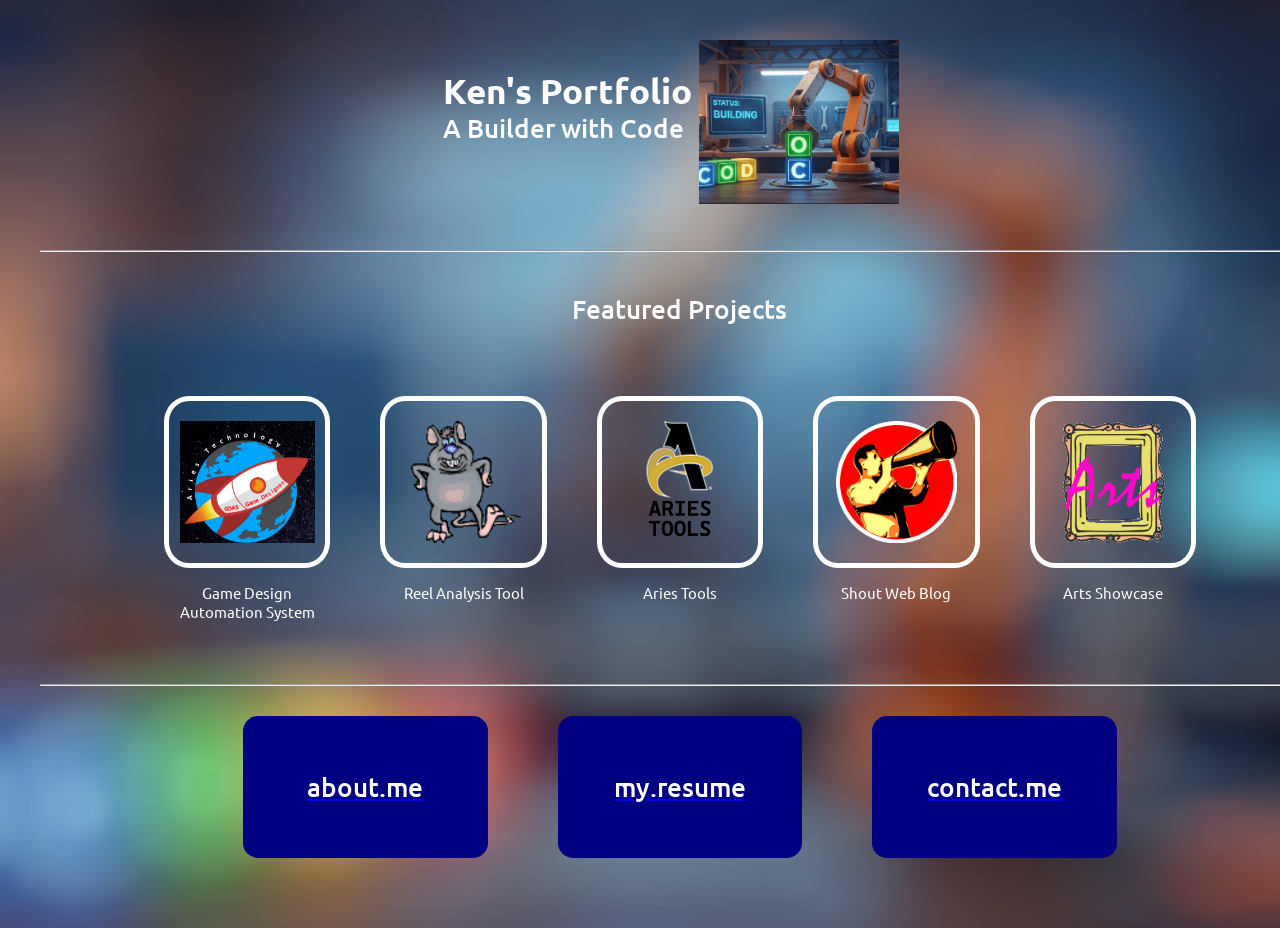
<file: index.html>
<!DOCTYPE html>
<html lang="en">
<head>
    <meta charset="UTF-8">
    <meta name="viewport" content="width=device-width, initial-scale=1.0">
    <title>Ken`s Portfol!o</title>
    <link rel="icon" href="./assets/images/KEN_icon.png">
    <link rel="preconnect" href="https://fonts.googleapis.com">
    <link rel="preconnect" href="https://fonts.gstatic.com" crossorigin>
    <link href="https://fonts.googleapis.com/css2?family=Ubuntu:ital,wght@0,300;0,400;0,500;0,700;1,300;1,400;1,500;1,700&display=swap" rel="stylesheet">
    <link rel="stylesheet" href="./css/style.css" />
    <link rel="stylesheet" href="./css/front-page.css" />
</head>
<body>
    <section id="front-page">
        <div>
            <div id="front-page-title">
                <h1>Ken's Portfolio</h1>
                <img src="./assets/images/build_code.gif" alt="building blocks of code"/>    
                <h2>A Builder with Code</h2>
            </div>
            <hr/>

            <div id="front-page-projects">
                <h2>Featured Projects</h2>
                <div id="projects">
                    <div class="project-block">
                        <a href="./public/project_gdas.html">
                            <div class="project-frame">
                                <img class="project-logo" src="./assets/images/gdas/SplashPicture.png" alt="game design automation system logo" />
                            </div>
                        </a>
                        <p>Game Design Automation System</p>
                    </div>
                    <div class="project-block">
                        <a href="./public/project_rat.html">
                            <div class="project-frame">
                                <img class="project-logo" src="./assets/images/rat/SMDB.gif" alt="reel analysis tool logo" />
                            </div>
                        </a>
                        <p>Reel Analysis Tool</p>
                    </div>
                    <div class="project-block">
                        <a href="./public/project_ariestool.html">
                            <div class="project-frame">
                                <img class="project-logo" src="./assets/images/ariestools/ariestools_logo.png" alt="aries tools logo" />
                            </div>
                        </a>
                        <p>Aries Tools</p>
                    </div>
                    <div class="project-block">
                        <a href="./public/project_web_blog.html">
                            <div class="project-frame">
                                <img class="project-logo" src="./assets/images/web_dev_project/shout_logo.png"
                                    alt="shout web dev project logo" />
                            </div>
                        </a>
                        <p>Shout Web Blog</p>
                    </div>
                    <div class="project-block">
                        <a href="./public/project_arts_showcase.html">
                            <div class="project-frame">
                                <img class="project-logo" src="./assets/images/arts_api_project/arts_icon.png"
                                    alt="arts showcase project logo" />
                            </div>
                        </a>
                        <p>Arts Showcase</p>
                    </div>
                </div>
            </div>
            <hr/>
            <div id="info">
                <a href="./public/about.html">
                    <div class="box">
                        <h2>about.me</h2>
                    </div>
                </a>
                <a href="./public/resume.html">
                    <div class="box">
                        <h2>my.resume</h2>
                    </div>
                </a>
                <a href="./public/contact.html">
                    <div class="box">
                        <h2>contact.me</h2>
                    </div>
                </a>
            </div>
        </div>
    </section>
</body>
</html>
</file>
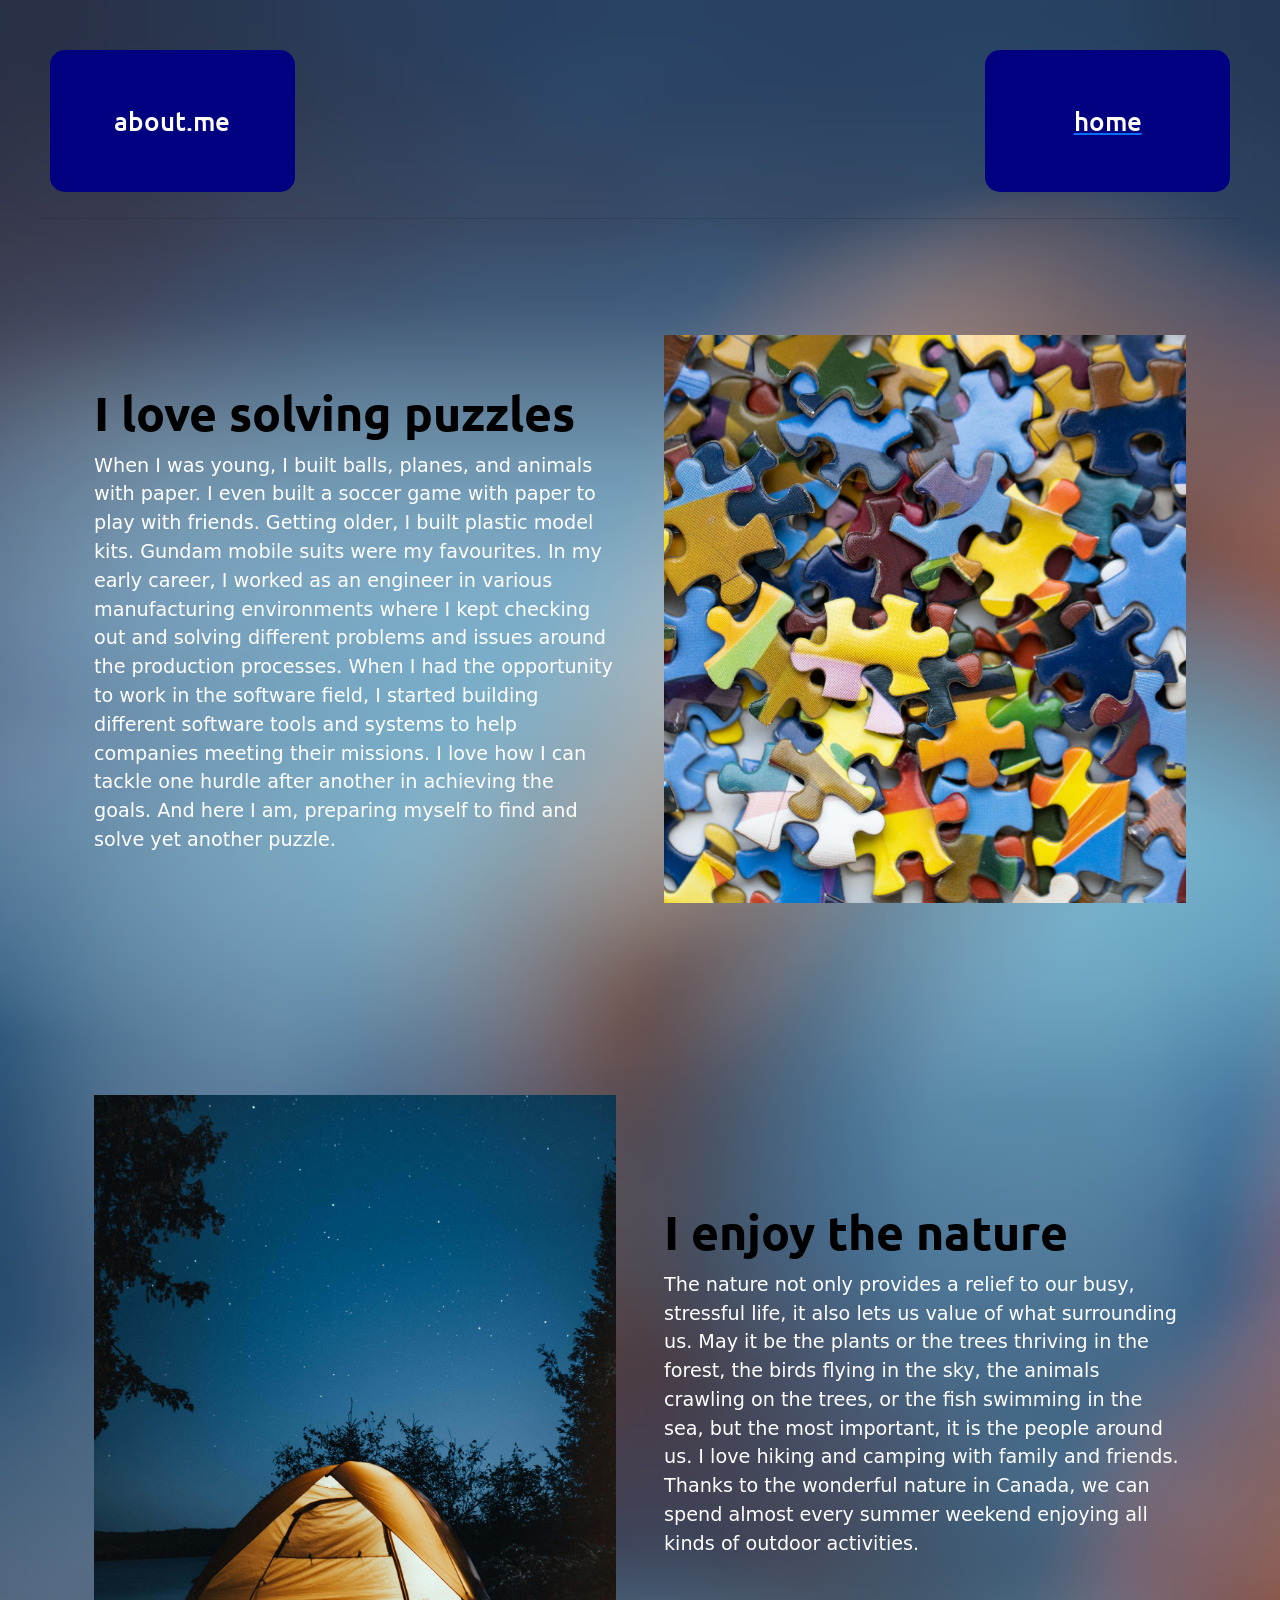
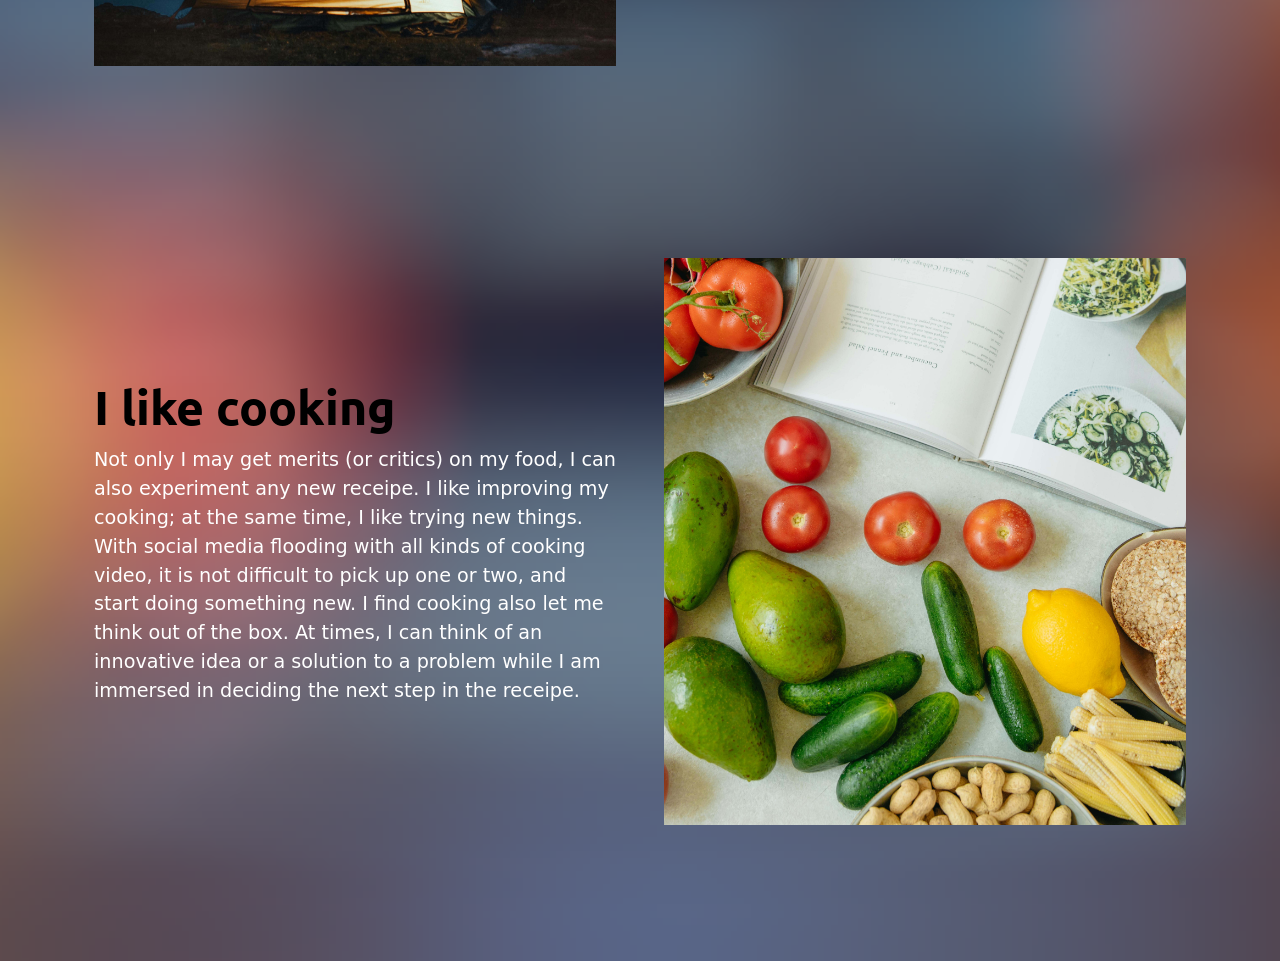
<file: public/about.html>
<!DOCTYPE html>
<html lang="en">
<head>
    <meta charset="UTF-8">
    <meta name="viewport" content="width=device-width, initial-scale=1.0">
    <title>about.me</title>
    <link rel="icon" href="../assets/images/KEN_icon.png">
    <link rel="preconnect" href="https://fonts.googleapis.com">
    <link rel="preconnect" href="https://fonts.gstatic.com" crossorigin>
    <link href="https://fonts.googleapis.com/css2?family=Ubuntu:ital,wght@0,300;0,400;0,500;0,700;1,300;1,400;1,500;1,700&display=swap" rel="stylesheet">
    <link href="https://cdn.jsdelivr.net/npm/bootstrap@5.3.8/dist/css/bootstrap.min.css" rel="stylesheet"
        integrity="sha384-sRIl4kxILFvY47J16cr9ZwB07vP4J8+LH7qKQnuqkuIAvNWLzeN8tE5YBujZqJLB" crossorigin="anonymous">
    <link rel="stylesheet" href="../css/style.css" />
</head>
<body>
    <div class="flex-box-two-ends">
        <div class="box">
            <h2>about.me</h2>
        </div>
        <a href="../index.html">
            <div class="box">
                <h2>home</h2>
            </div>
        </a>
    </div>
    <hr/>
    <!-- <div class="text-container"> -->
        <div class="container col-xxl-8 px-4 py-5">
            <div class="row flex-lg-row-reverse align-items-center g-5 py-5">
                <div class="col-10 col-sm-8 col-lg-6"> <img src="../assets/images/about.me/puzzle.jpg" class="d-block mx-lg-auto img-fluid"
                        alt="some puzzles" width="700" height="500" loading="lazy"> </div>
                <div class="col-lg-6">
                    <h2 class="display-5 fw-bold text-body-emphasis lh-1 mb-3">I love solving puzzles</h2>
                    <p>When I was young, I built balls, planes, and animals with paper.
                    I even built a soccer game with paper to play with friends. Getting older, I built plastic
                    model kits. Gundam mobile suits were my favourites. In my early career, I worked as an engineer
                    in various manufacturing environments where I kept checking out and solving different
                    problems and issues around the production processes. When I had the opportunity to work
                    in the software field, I started building different software tools and systems to help companies
                    meeting their missions. I love how I can tackle one hurdle after another in achieving the goals.
                    And here I am, preparing myself to find and solve yet another puzzle.</p>
                </div>
            </div>
        </div>

        <div class="container col-xxl-8 px-4 py-5">
            <div class="row flex-lg-row-reverse align-items-center g-5 py-5">
                <div class="col-lg-6">
                    <h2 class="display-5 fw-bold text-body-emphasis lh-1 mb-3">I enjoy the nature</h2>
                    <p>The nature not only provides a relief to our busy, stressful life, it also lets us
                    value of what surrounding us. May it be the plants or the trees thriving in the forest, the birds
                    flying in the sky, the animals crawling on the trees, or the fish swimming in the sea, but the most
                    important, it is the people around us. I love hiking and camping with family and friends. Thanks
                    to the wonderful nature in Canada, we can spend almost every summer weekend enjoying all kinds of
                    outdoor activities.</p>
                </div>
                <div class="col-10 col-sm-8 col-lg-6"> <img src="../assets/images/about.me/nature.jpg"
                        class="d-block mx-lg-auto img-fluid" alt="a tent under a starry sky" width="700" height="500" loading="lazy"> </div>
            </div>
        </div>

        <div class="container col-xxl-8 px-4 py-5">
            <div class="row flex-lg-row-reverse align-items-center g-5 py-5">
                <div class="col-10 col-sm-8 col-lg-6"> <img src="../assets/images/about.me/cooking.jpg"
                        class="d-block mx-lg-auto img-fluid" alt="ingredients next to a cooking book" width="700" height="500" loading="lazy"> </div>
                <div class="col-lg-6">
                    <h2 class="display-5 fw-bold text-body-emphasis lh-1 mb-3">I like cooking</h2>
                    <p>Not only I may get merits (or critics) on my food, I can also experiment any new
                    receipe. I like improving my cooking; at the same time, I like trying new things. With social
                    media flooding with all kinds of cooking video, it is not difficult to pick up one or two, and start
                    doing something new. I find cooking also let me think out of the box. At times, I can think of an
                    innovative idea or a solution to a problem while I am immersed in deciding the next step in the
                    receipe.</p>
                </div>
            </div>
        </div>
    <!-- </div> -->
    <script src="https://cdn.jsdelivr.net/npm/bootstrap@5.3.8/dist/js/bootstrap.bundle.min.js"
        integrity="sha384-FKyoEForCGlyvwx9Hj09JcYn3nv7wiPVlz7YYwJrWVcXK/BmnVDxM+D2scQbITxI"
        crossorigin="anonymous"></script>
</body>
</html>
</file>
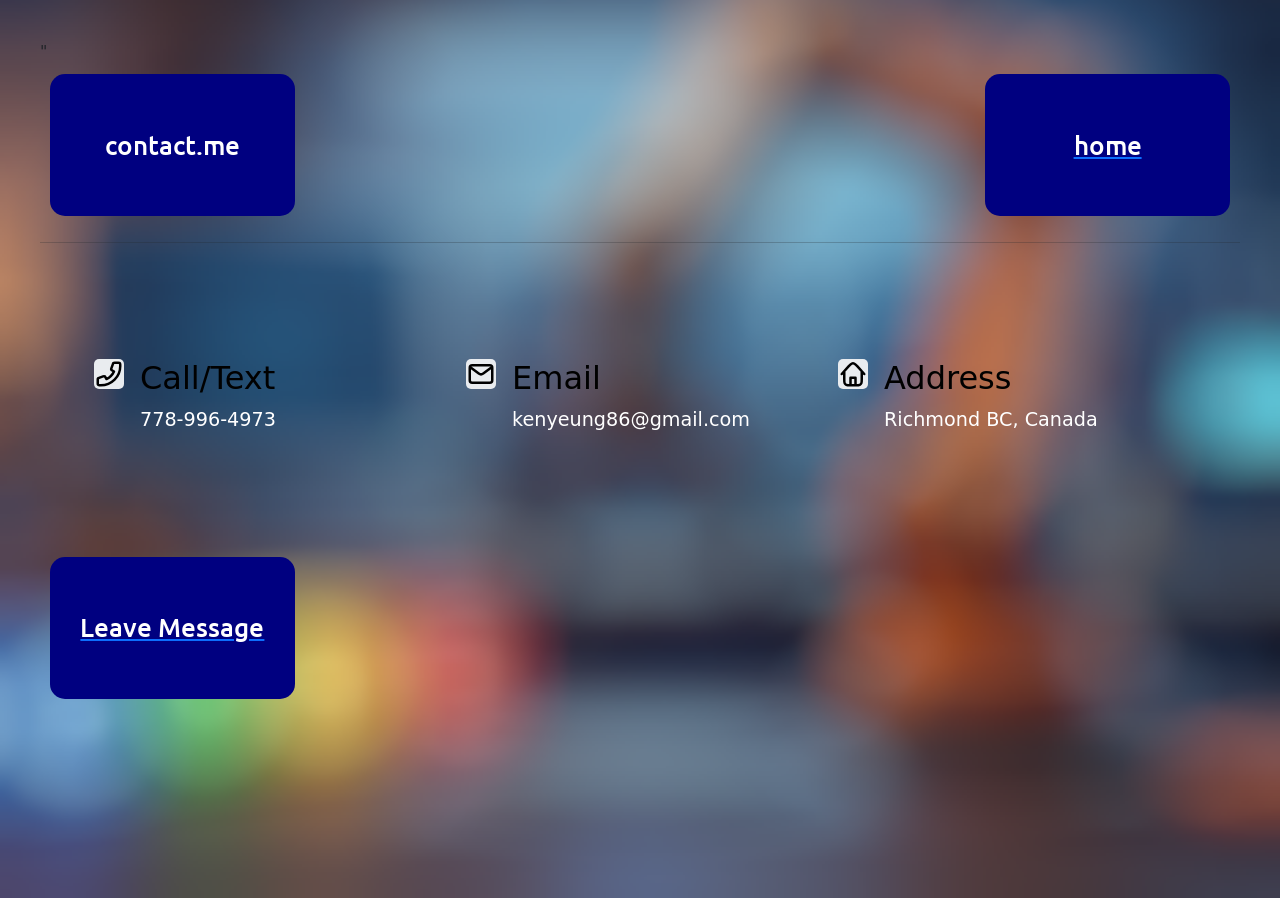
<file: public/contact.html>
<!DOCTYPE html>
<html lang="en">
<head>
    <meta charset="UTF-8">
    <meta name="viewport" content="width=device-width, initial-scale=1.0">
    <title>contact.me</title>
    <link rel="icon" href="../assets/images/KEN_icon.png">
    <link rel="preconnect" href="https://fonts.googleapis.com">
    <link rel="preconnect" href="https://fonts.gstatic.com" crossorigin>
    <link href="https://fonts.googleapis.com/css2?family=Ubuntu:ital,wght@0,300;0,400;0,500;0,700;1,300;1,400;1,500;1,700&display=swap" rel="stylesheet">
    <link href="https://cdn.jsdelivr.net/npm/bootstrap@5.3.8/dist/css/bootstrap.min.css" rel="stylesheet"
        integrity="sha384-sRIl4kxILFvY47J16cr9ZwB07vP4J8+LH7qKQnuqkuIAvNWLzeN8tE5YBujZqJLB" crossorigin="anonymous">
    <link rel="stylesheet" href="../css/style.css" />
    <link rel="stylesheet" href="../css/contact.css" />"
</head>
<body>
    <div class="flex-box-two-ends">
        <div class="box">
            <h2>contact.me</h2>
        </div>
        <a href="../index.html">
            <div class="box">
                <h2>home</h2>
            </div>
        </a>
    </div>
    <hr/>

    <section id="contact-info">
        <div class="container px-4 py-5" id="hanging-icons">
            <div class="row g-4 py-5 row-cols-1 row-cols-lg-3">
                <div class="col d-flex align-items-start">
                    <div
                        class="icon-square text-body-emphasis bg-body-secondary d-inline-flex align-items-center justify-content-center fs-4 flex-shrink-0 me-3">
                        <img src="../assets/images/contact.me/phone.svg" alt="phone icon" />
                    </div>
                    <div>
                        <h3 class="fs-2 text-body-emphasis">Call/Text</h3>
                        <p>778-996-4973</p>
                    </div>
                </div>
                <div class="col d-flex align-items-start">
                    <div
                        class="icon-square text-body-emphasis bg-body-secondary d-inline-flex align-items-center justify-content-center fs-4 flex-shrink-0 me-3">
                        <img src="../assets/images/contact.me/email.svg" alt="email icon" />
                    </div>
                    <div>
                        <h3 class="fs-2 text-body-emphasis">Email</h3>
                        <p>kenyeung86@gmail.com</p>
                    </div>
                </div>
                <div class="col d-flex align-items-start">
                    <div
                        class="icon-square text-body-emphasis bg-body-secondary d-inline-flex align-items-center justify-content-center fs-4 flex-shrink-0 me-3">
                        <img src="../assets/images/contact.me/house.svg" alt="house icon" />
                    </div>
                    <div>
                        <h3 class="fs-2 text-body-emphasis">Address</h3>
                        <p>Richmond BC, Canada</p>
                    </div>
                </div>
            </div>
        </div>
        <div>
            <a href="./leavemessage.html">
                <div class="box">
                    <h2>Leave Message</h2>
                </div>
            </a>
        </div>

    </section>
    <script src="https://cdn.jsdelivr.net/npm/bootstrap@5.3.8/dist/js/bootstrap.bundle.min.js"
        integrity="sha384-FKyoEForCGlyvwx9Hj09JcYn3nv7wiPVlz7YYwJrWVcXK/BmnVDxM+D2scQbITxI"
        crossorigin="anonymous"></script>
</body>
</html>
</file>
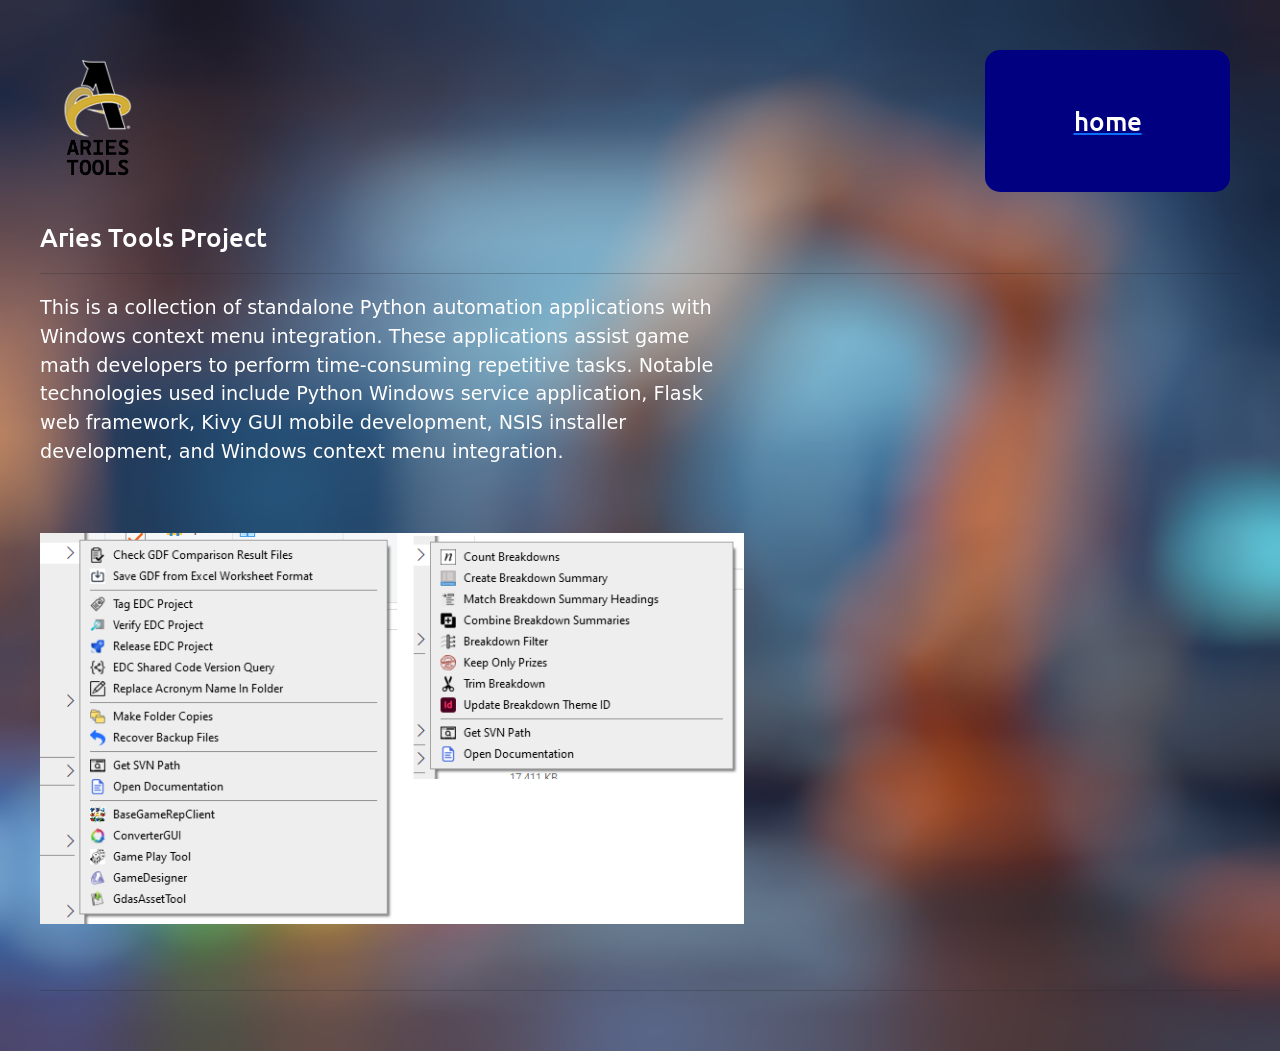
<file: public/project_ariestool.html>
<!DOCTYPE html>
<html lang="en">
<head>
    <meta charset="UTF-8">
    <meta name="viewport" content="width=device-width, initial-scale=1.0">
    <title>ariestools</title>
    <link rel="icon" href="../assets/images/KEN_icon.png">
    <link rel="preconnect" href="https://fonts.googleapis.com">
    <link rel="preconnect" href="https://fonts.gstatic.com" crossorigin>
    <link href="https://fonts.googleapis.com/css2?family=Ubuntu:ital,wght@0,300;0,400;0,500;0,700;1,300;1,400;1,500;1,700&display=swap" rel="stylesheet">
    <link href="https://cdn.jsdelivr.net/npm/bootstrap@5.3.8/dist/css/bootstrap.min.css" rel="stylesheet"
        integrity="sha384-sRIl4kxILFvY47J16cr9ZwB07vP4J8+LH7qKQnuqkuIAvNWLzeN8tE5YBujZqJLB" crossorigin="anonymous">
    <link rel="stylesheet" href="../css/style.css" />
</head>
<body>
    <div class="flex-box-two-ends">
        <img class="project-logo" src="../assets/images/ariestools/ariestools_logo.png" alt="game design automation system logo" />
        <a href="../index.html">
            <div class="box">
                <h2>home</h2>
            </div>
        </a>
    </div>
    
    <h2>Aries Tools Project</h2>
    <hr/>
    <div class="text-container">
        <p>This is a collection of standalone Python automation applications with Windows context menu 
            integration.  These applications assist game math developers to perform time-consuming 
            repetitive tasks.  Notable technologies used include Python Windows service application, 
            Flask web framework, Kivy GUI mobile development, NSIS installer development, and Windows 
            context menu integration.</p>
    </div>
    <img class="project-demo" src="../assets/images/ariestools/AriesTools.png" alt="aries tools image" />
    <hr/>
    <script src="https://cdn.jsdelivr.net/npm/bootstrap@5.3.8/dist/js/bootstrap.bundle.min.js"
        integrity="sha384-FKyoEForCGlyvwx9Hj09JcYn3nv7wiPVlz7YYwJrWVcXK/BmnVDxM+D2scQbITxI"
        crossorigin="anonymous"></script>
</body>
</html>
</file>
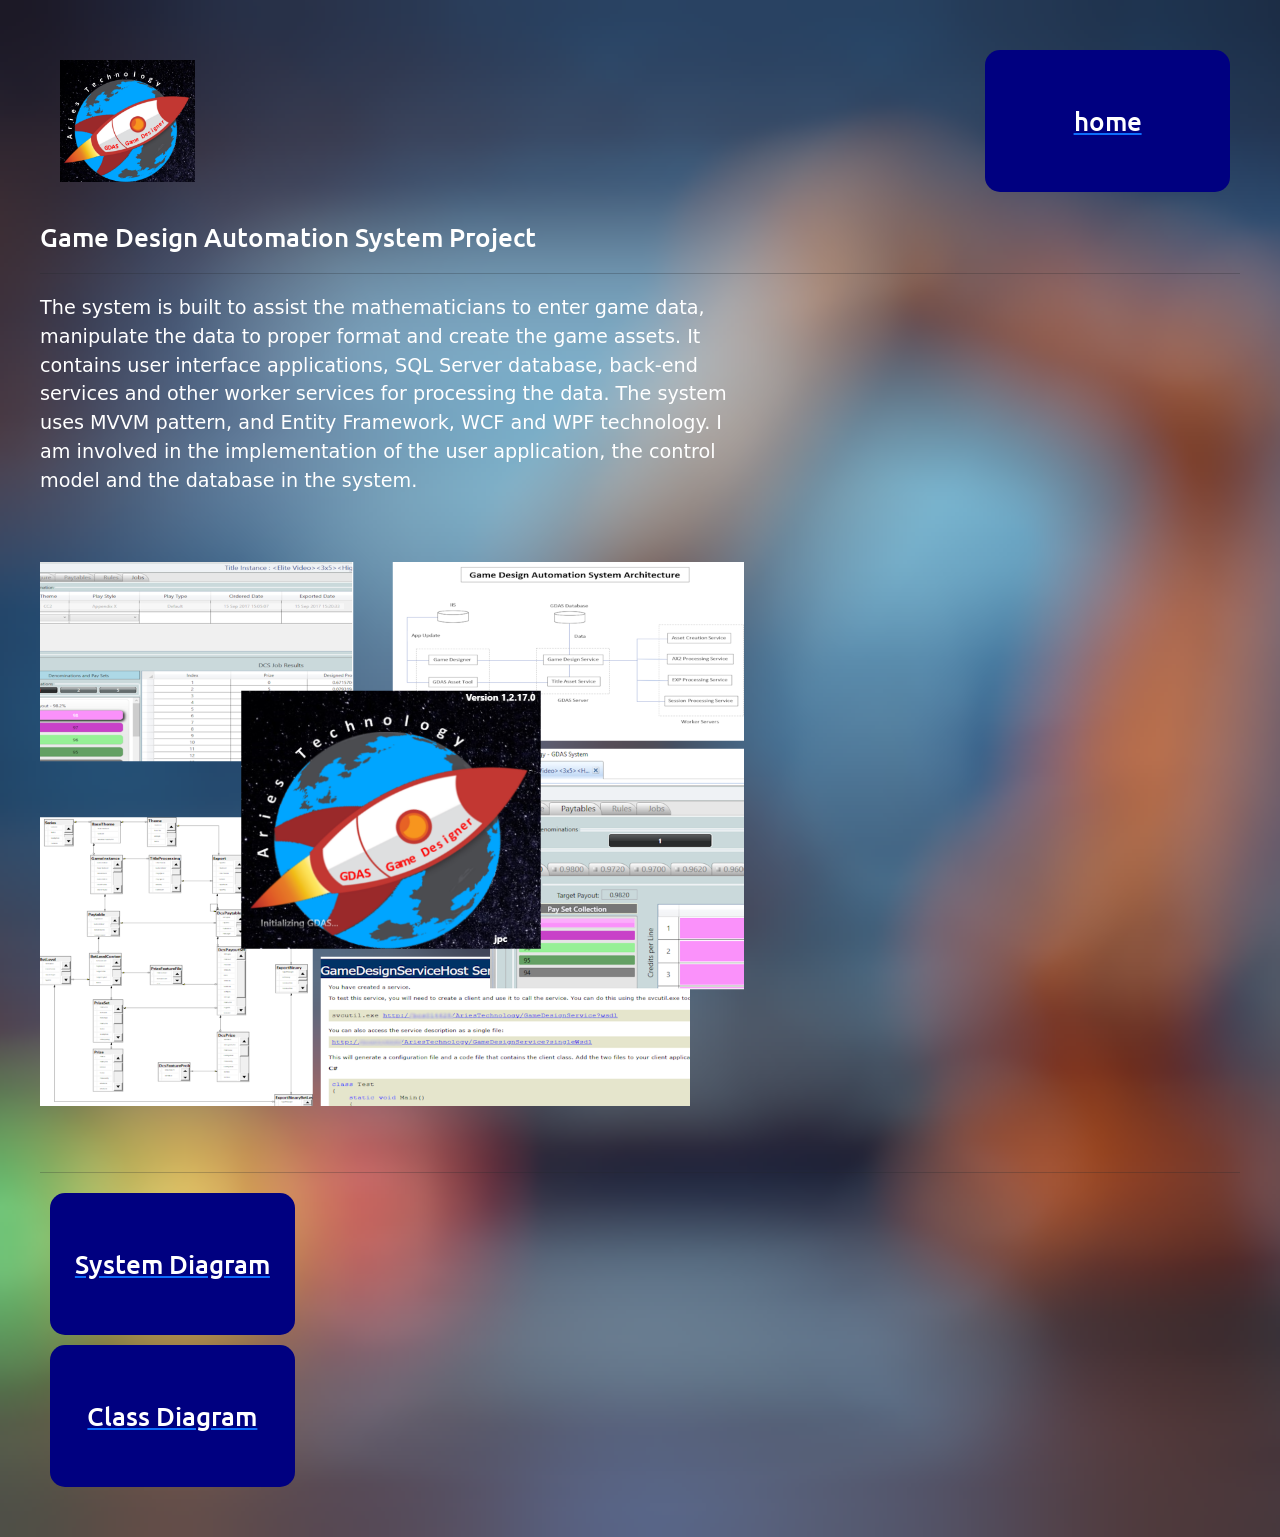
<file: public/project_gdas.html>
<!DOCTYPE html>
<html lang="en">
<head>
    <meta charset="UTF-8">
    <meta name="viewport" content="width=device-width, initial-scale=1.0">
    <title>gdas</title>
    <link rel="icon" href="../assets/images/KEN_icon.png">
    <link rel="preconnect" href="https://fonts.googleapis.com">
    <link rel="preconnect" href="https://fonts.gstatic.com" crossorigin>
    <link href="https://fonts.googleapis.com/css2?family=Ubuntu:ital,wght@0,300;0,400;0,500;0,700;1,300;1,400;1,500;1,700&display=swap" rel="stylesheet">
    <link href="https://cdn.jsdelivr.net/npm/bootstrap@5.3.8/dist/css/bootstrap.min.css" rel="stylesheet"
        integrity="sha384-sRIl4kxILFvY47J16cr9ZwB07vP4J8+LH7qKQnuqkuIAvNWLzeN8tE5YBujZqJLB" crossorigin="anonymous">
    <link rel="stylesheet" href="../css/style.css" />
</head>
<body>
    <div class="flex-box-two-ends">
        <img class="project-logo" src="../assets/images/gdas/SplashPicture.png" alt="game design automation system logo" />
        <a href="../index.html">
            <div class="box">
                <h2>home</h2>
            </div>
        </a>
    </div>
    
    <h2>Game Design Automation System Project</h2>
    <hr/>
    <div class="text-container">
        <p>The system is built to assist the mathematicians to enter game data, manipulate the 
            data to proper format and create the game assets.  It contains user interface applications, 
            SQL Server database, back-end services and other worker services for processing the data.  
            The system uses MVVM pattern, and Entity Framework, WCF and WPF technology.  I am involved 
            in the implementation of the user application, the control model and the database in the 
            system.</p>
    </div>
    <img class="project-demo" src="../assets/images/gdas/GDAS_canvas.png" alt="game design automation systgem image" />
    <hr/>
    <div>
        <div>
            <a href="./project_gdas_system.html">
                <div class="box">
                    <h2>System Diagram</h2>
                </div>
            </a>
            <a href="./project_gdas_classes.html">
                <div class="box">
                    <h2>Class Diagram</h2>
                </div>
            </a>
        </div>
    </div>
    <script src="https://cdn.jsdelivr.net/npm/bootstrap@5.3.8/dist/js/bootstrap.bundle.min.js"
        integrity="sha384-FKyoEForCGlyvwx9Hj09JcYn3nv7wiPVlz7YYwJrWVcXK/BmnVDxM+D2scQbITxI"
        crossorigin="anonymous"></script>
</body>
</html>
</file>
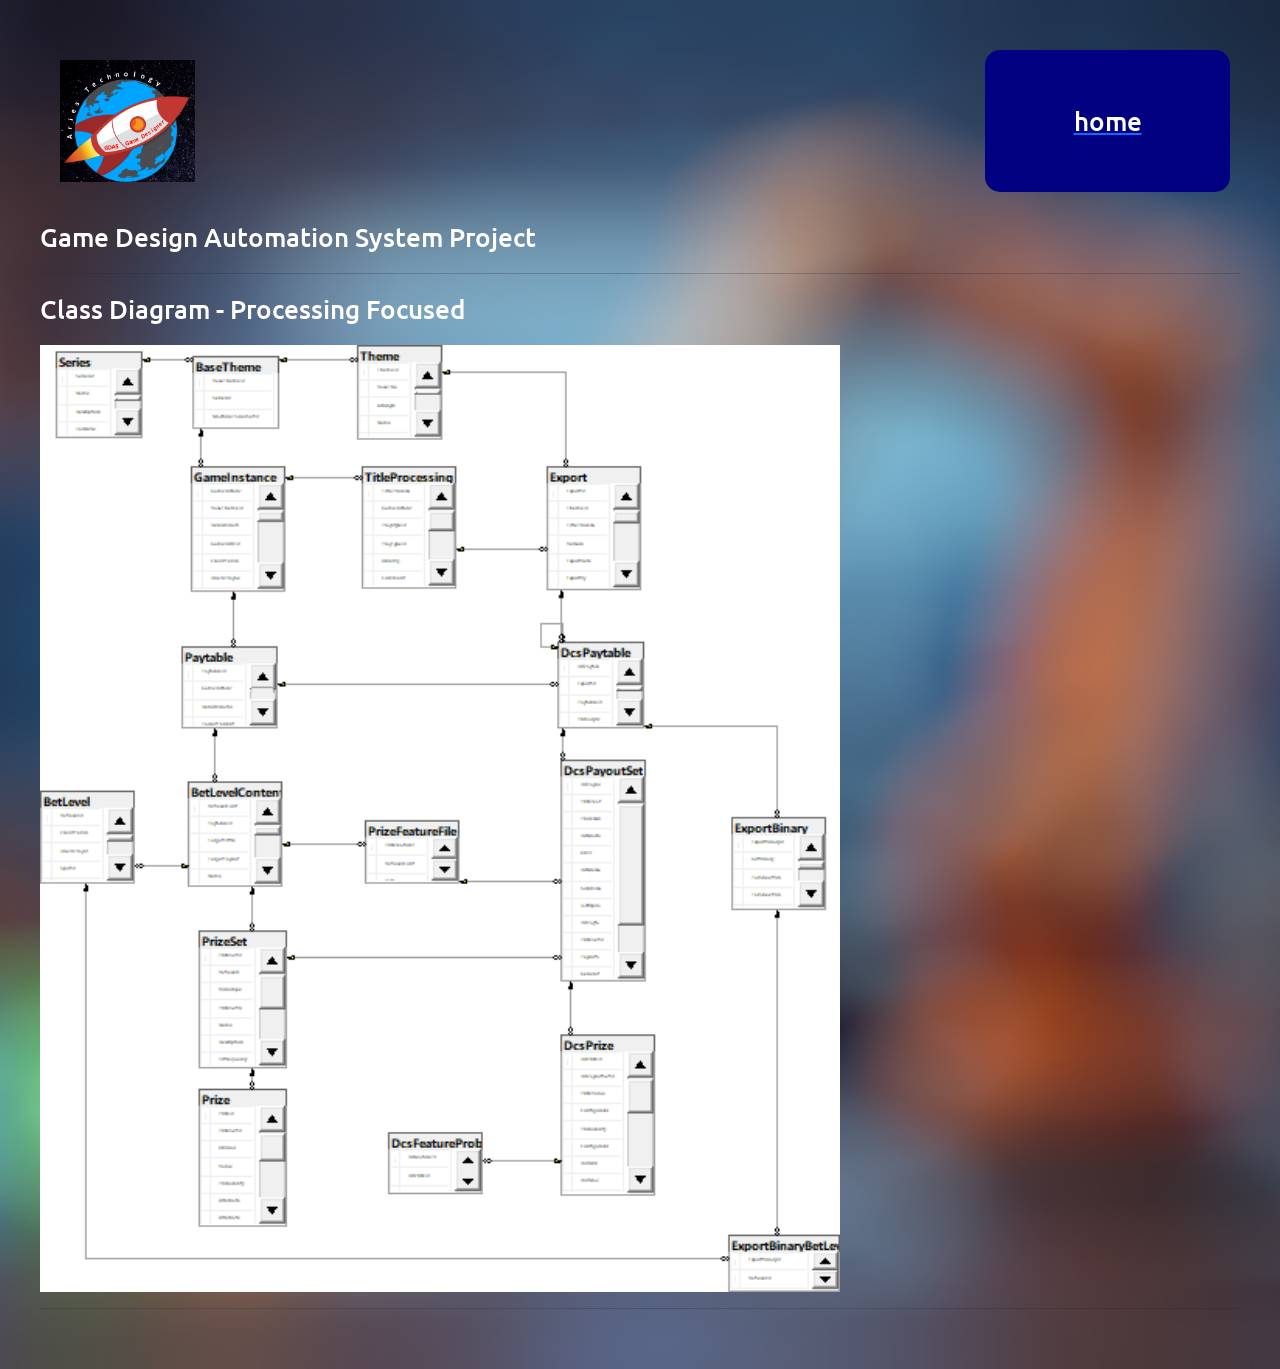
<file: public/project_gdas_classes.html>
<!DOCTYPE html>
<html lang="en">
<head>
    <meta charset="UTF-8">
    <meta name="viewport" content="width=device-width, initial-scale=1.0">
    <title>gdas_classes</title>
    <link rel="icon" href="../assets/images/KEN_icon.png">
    <link rel="preconnect" href="https://fonts.googleapis.com">
    <link rel="preconnect" href="https://fonts.gstatic.com" crossorigin>
    <link href="https://fonts.googleapis.com/css2?family=Ubuntu:ital,wght@0,300;0,400;0,500;0,700;1,300;1,400;1,500;1,700&display=swap" rel="stylesheet">
    <link href="https://cdn.jsdelivr.net/npm/bootstrap@5.3.8/dist/css/bootstrap.min.css" rel="stylesheet"
        integrity="sha384-sRIl4kxILFvY47J16cr9ZwB07vP4J8+LH7qKQnuqkuIAvNWLzeN8tE5YBujZqJLB" crossorigin="anonymous">
    <link rel="stylesheet" href="../css/style.css" />
</head>
<body>
    <div class="flex-box-two-ends">
        <img class="project-logo" src="../assets/images/gdas/SplashPicture.png" alt="game design automation system logo" />
        <a href="../index.html">
            <div class="box">
                <h2>home</h2>
            </div>
        </a>
    </div>
    
    <h2>Game Design Automation System Project</h2>
    <hr/>
    <h2>Class Diagram - Processing Focused</h2>
    <img src="../assets/images/gdas/GDAS_processing.png" alt="processing class diagram" width="800" />
    <hr/>
    <script src="https://cdn.jsdelivr.net/npm/bootstrap@5.3.8/dist/js/bootstrap.bundle.min.js"
        integrity="sha384-FKyoEForCGlyvwx9Hj09JcYn3nv7wiPVlz7YYwJrWVcXK/BmnVDxM+D2scQbITxI"
        crossorigin="anonymous"></script>
</body>
</html>
</file>
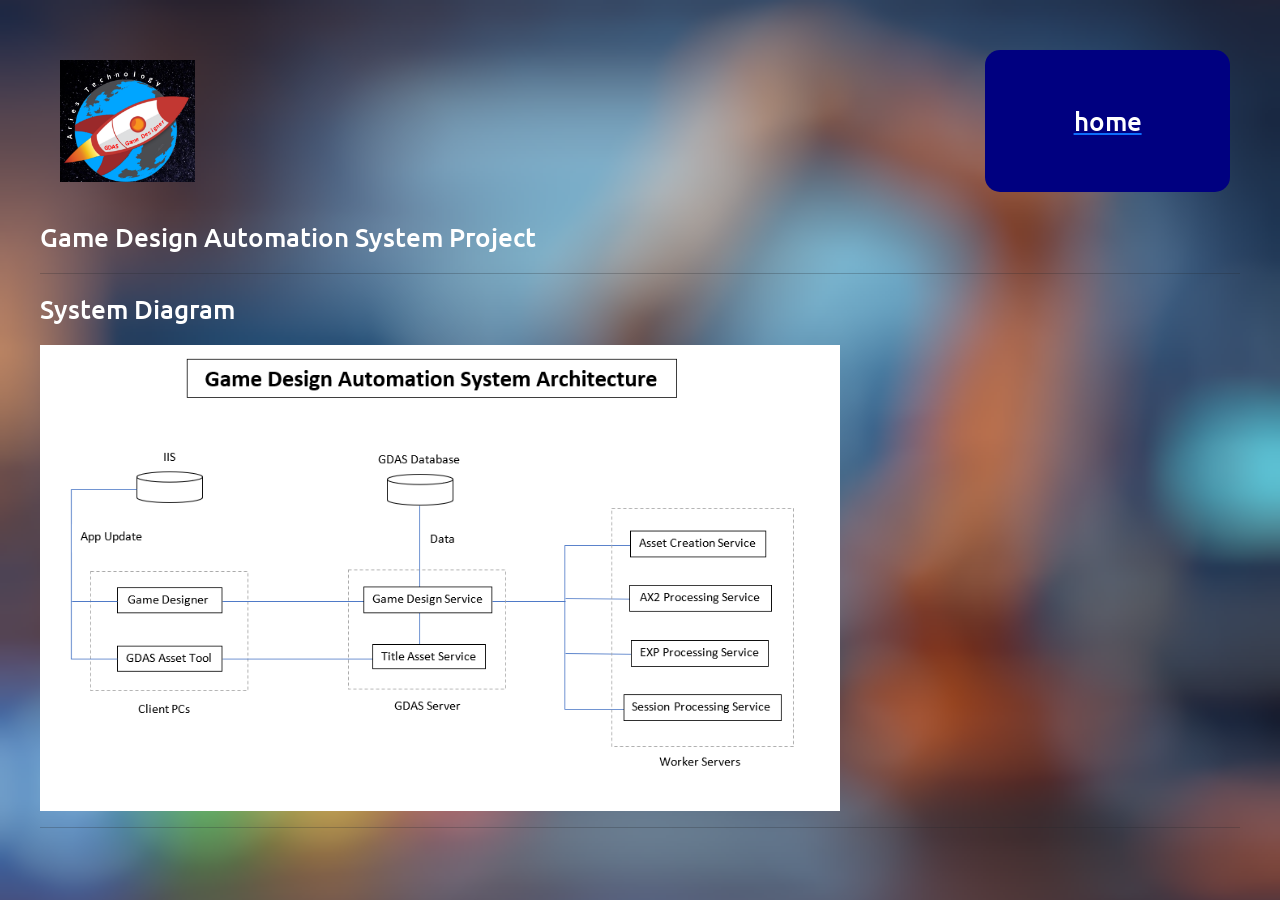
<file: public/project_gdas_system.html>
<!DOCTYPE html>
<html lang="en">
<head>
    <meta charset="UTF-8">
    <meta name="viewport" content="width=device-width, initial-scale=1.0">
    <title>gdas_system</title>
    <link rel="icon" href="../assets/images/KEN_icon.png">
    <link rel="preconnect" href="https://fonts.googleapis.com">
    <link rel="preconnect" href="https://fonts.gstatic.com" crossorigin>
    <link href="https://fonts.googleapis.com/css2?family=Ubuntu:ital,wght@0,300;0,400;0,500;0,700;1,300;1,400;1,500;1,700&display=swap" rel="stylesheet">
    <link href="https://cdn.jsdelivr.net/npm/bootstrap@5.3.8/dist/css/bootstrap.min.css" rel="stylesheet"
        integrity="sha384-sRIl4kxILFvY47J16cr9ZwB07vP4J8+LH7qKQnuqkuIAvNWLzeN8tE5YBujZqJLB" crossorigin="anonymous">
    <link rel="stylesheet" href="../css/style.css" />
</head>
<body>
    <div class="flex-box-two-ends">
        <img class="project-logo" src="../assets/images/gdas/SplashPicture.png" alt="game design automation system logo" />
        <a href="../index.html">
            <div class="box">
                <h2>home</h2>
            </div>
        </a>
    </div>

    <h2>Game Design Automation System Project</h2>
    <hr/>
    <h2>System Diagram</h2>
    <img src="../assets/images/gdas/GDAS-system-diagram.png" alt="game design automation system diagram" width="800" />
    <hr/>
    <script src="https://cdn.jsdelivr.net/npm/bootstrap@5.3.8/dist/js/bootstrap.bundle.min.js"
        integrity="sha384-FKyoEForCGlyvwx9Hj09JcYn3nv7wiPVlz7YYwJrWVcXK/BmnVDxM+D2scQbITxI"
        crossorigin="anonymous"></script>
</body>
</html>
</file>
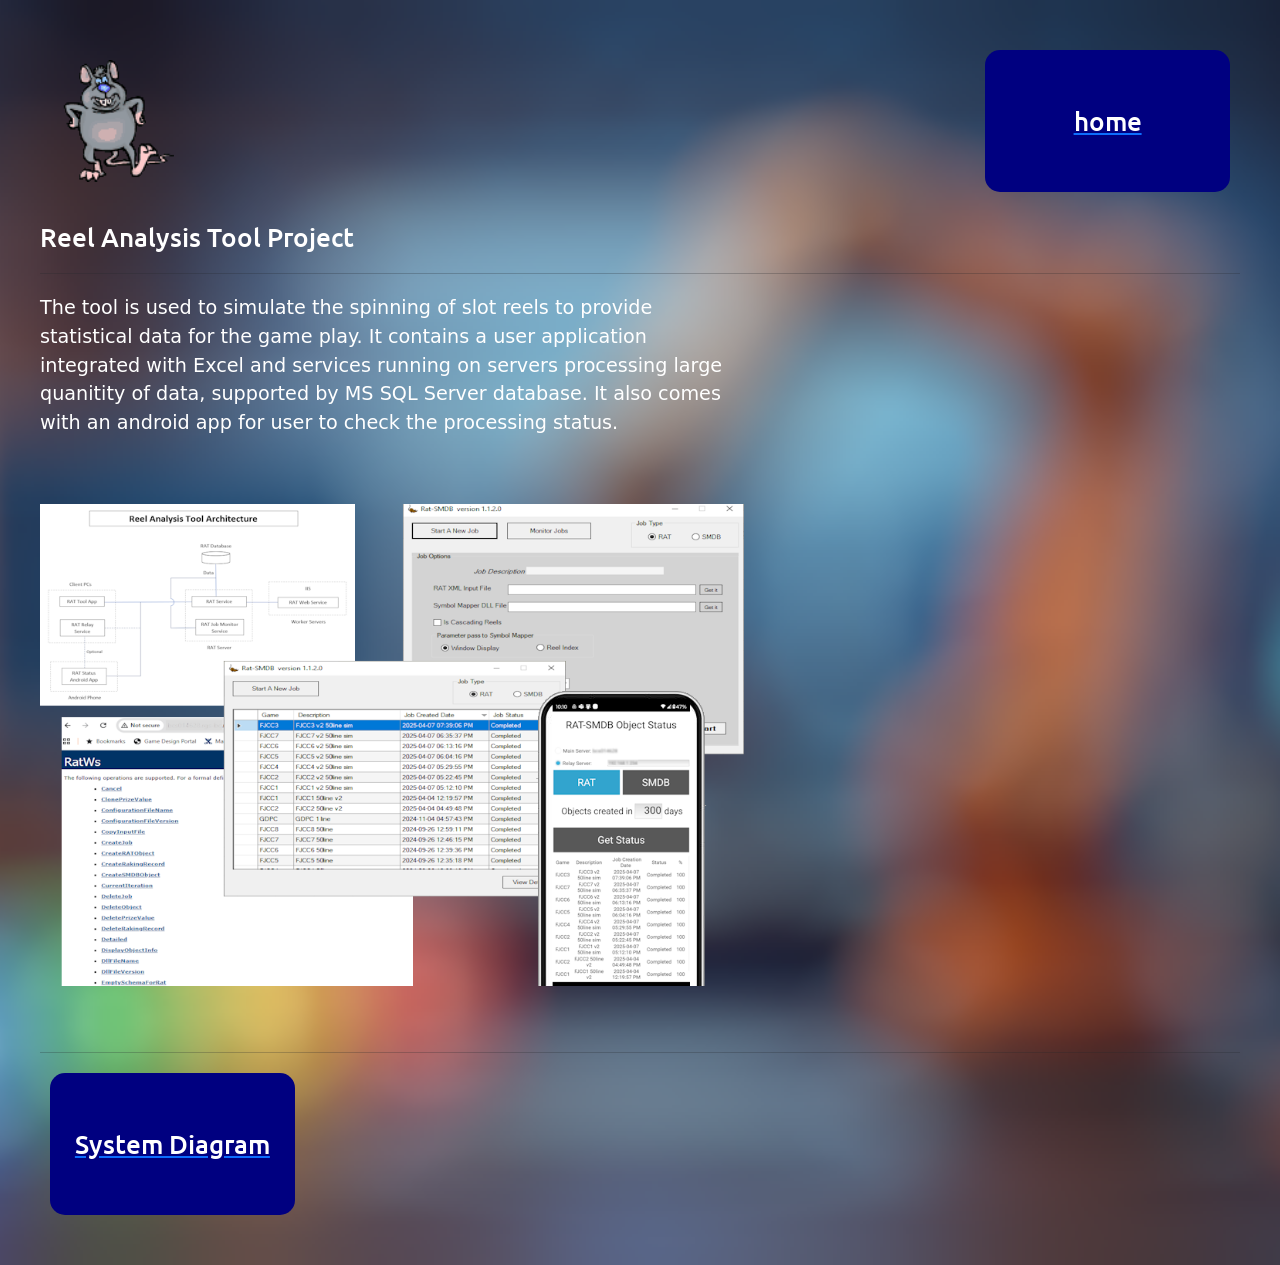
<file: public/project_rat.html>
<!DOCTYPE html>
<html lang="en">
<head>
    <meta charset="UTF-8">
    <meta name="viewport" content="width=device-width, initial-scale=1.0">
    <title>rat</title>
    <link rel="icon" href="../assets/images/KEN_icon.png">
    <link rel="preconnect" href="https://fonts.googleapis.com">
    <link rel="preconnect" href="https://fonts.gstatic.com" crossorigin>
    <link href="https://fonts.googleapis.com/css2?family=Ubuntu:ital,wght@0,300;0,400;0,500;0,700;1,300;1,400;1,500;1,700&display=swap" rel="stylesheet">
    <link href="https://cdn.jsdelivr.net/npm/bootstrap@5.3.8/dist/css/bootstrap.min.css" rel="stylesheet"
        integrity="sha384-sRIl4kxILFvY47J16cr9ZwB07vP4J8+LH7qKQnuqkuIAvNWLzeN8tE5YBujZqJLB" crossorigin="anonymous">
    <link rel="stylesheet" href="../css/style.css" />
</head>
<body>
    <div class="flex-box-two-ends">
        <img class="project-logo" src="../assets/images/rat/SMDB.gif" alt="game design automation system logo" />
        <a href="../index.html">
            <div class="box">
                <h2>home</h2>
            </div>
        </a>
    </div>
    
    <h2>Reel Analysis Tool Project</h2>
    <hr/>
    <div class="text-container">
        <p>The tool is used to simulate the spinning of slot reels to provide statistical data for the 
            game play.  It contains a user application integrated with Excel and services running on 
            servers processing large quanitity of data, supported by MS SQL Server database.  It also 
            comes with an android app for user to check the processing status.</p>
    </div>
    <img class="project-demo" src="../assets/images/rat/RAT_canvas.png" alt="reel analysis tool image" />
    <hr/>
    <div>
        <a href="./project_rat_system.html">
            <div class="box">
                <h2>System Diagram</h2>
            </div>
        </a>
    </div>
    <script src="https://cdn.jsdelivr.net/npm/bootstrap@5.3.8/dist/js/bootstrap.bundle.min.js"
        integrity="sha384-FKyoEForCGlyvwx9Hj09JcYn3nv7wiPVlz7YYwJrWVcXK/BmnVDxM+D2scQbITxI"
        crossorigin="anonymous"></script>
</body>
</html>
</file>
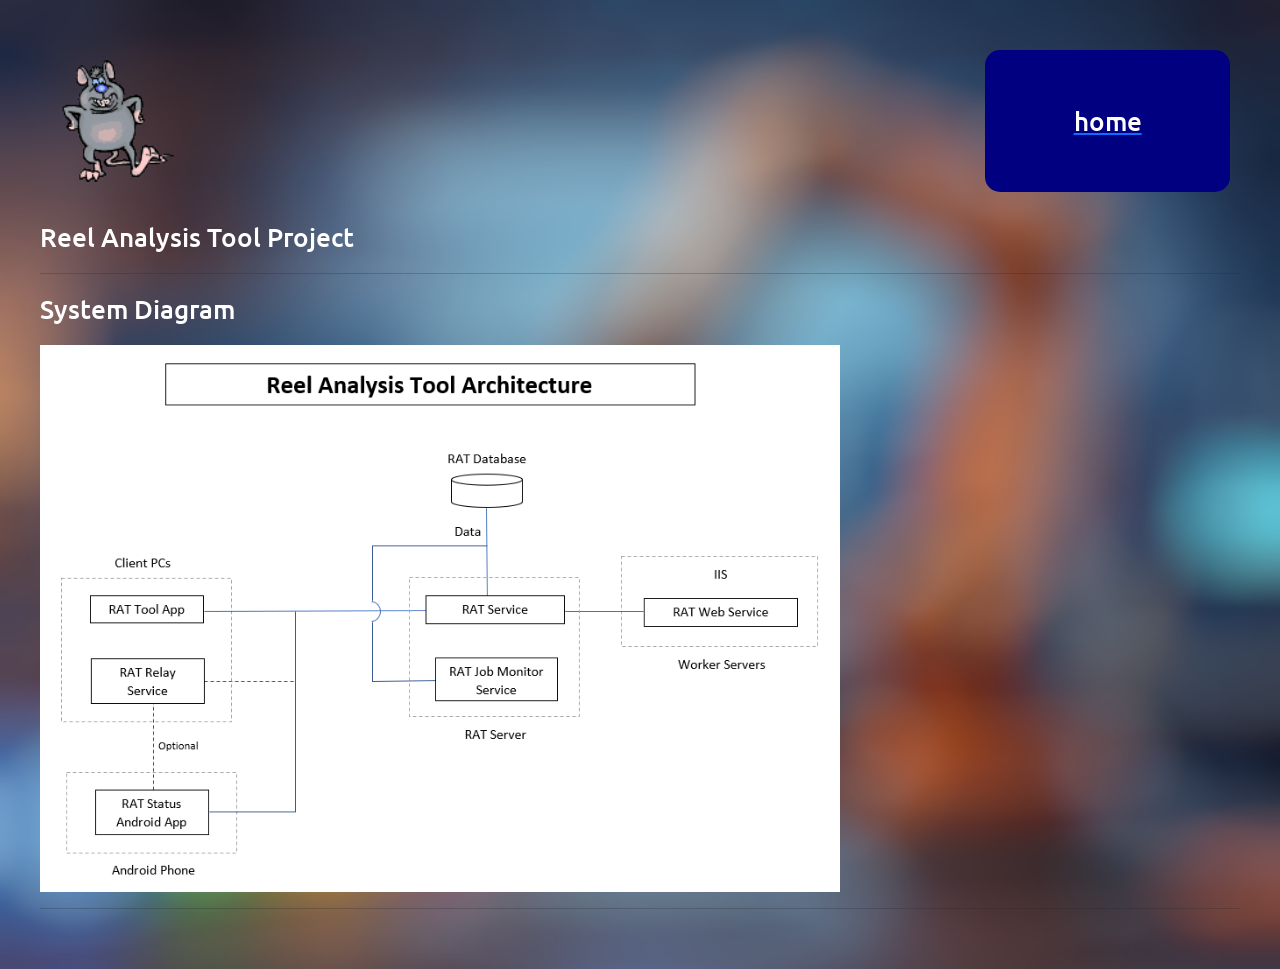
<file: public/project_rat_system.html>
<!DOCTYPE html>
<html lang="en">
<head>
    <meta charset="UTF-8">
    <meta name="viewport" content="width=device-width, initial-scale=1.0">
    <title>rat_system</title>
    <link rel="icon" href="../assets/images/KEN_icon.png">
    <link rel="preconnect" href="https://fonts.googleapis.com">
    <link rel="preconnect" href="https://fonts.gstatic.com" crossorigin>
    <link href="https://fonts.googleapis.com/css2?family=Ubuntu:ital,wght@0,300;0,400;0,500;0,700;1,300;1,400;1,500;1,700&display=swap" rel="stylesheet">
    <link href="https://cdn.jsdelivr.net/npm/bootstrap@5.3.8/dist/css/bootstrap.min.css" rel="stylesheet"
        integrity="sha384-sRIl4kxILFvY47J16cr9ZwB07vP4J8+LH7qKQnuqkuIAvNWLzeN8tE5YBujZqJLB" crossorigin="anonymous">
    <link rel="stylesheet" href="../css/style.css" />
</head>
<body>
    <div class="flex-box-two-ends">
        <img class="project-logo" src="../assets/images/rat/SMDB.gif" alt="game design automation system logo" />
        <a href="../index.html">
            <div class="box">
                <h2>home</h2>
            </div>
        </a>
    </div>
    
    <h2>Reel Analysis Tool Project</h2>
    <hr/>
    <h2>System Diagram</h2>
    <img src="../assets/images/rat/RAT-system-diagram.png" alt="reel analysis tool system diagram" width="800" />
    <hr/>
    <script src="https://cdn.jsdelivr.net/npm/bootstrap@5.3.8/dist/js/bootstrap.bundle.min.js"
        integrity="sha384-FKyoEForCGlyvwx9Hj09JcYn3nv7wiPVlz7YYwJrWVcXK/BmnVDxM+D2scQbITxI"
        crossorigin="anonymous"></script>
</body>
</html>
</file>
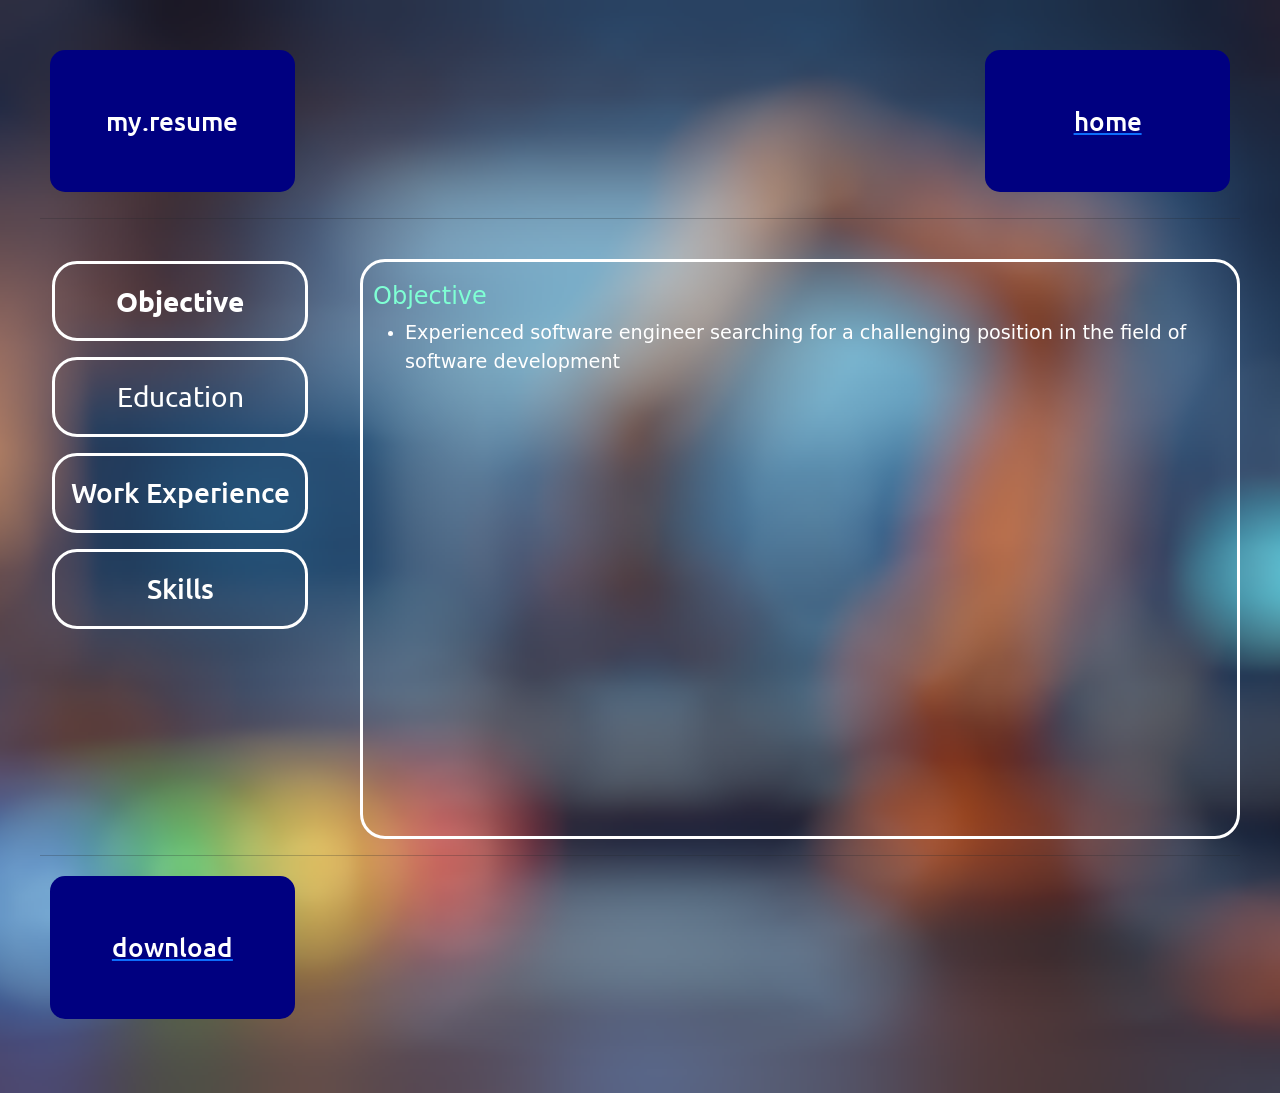
<file: public/resume.html>
<!DOCTYPE html>
<html lang="en">

<head>
    <meta charset="UTF-8">
    <meta name="viewport" content="width=device-width, initial-scale=1.0">
    <title>my.resume</title>
    <link rel="icon" href="../assets/images/KEN_icon.png">
    <link rel="preconnect" href="https://fonts.googleapis.com">
    <link rel="preconnect" href="https://fonts.gstatic.com" crossorigin>
    <link
        href="https://fonts.googleapis.com/css2?family=Ubuntu:ital,wght@0,300;0,400;0,500;0,700;1,300;1,400;1,500;1,700&display=swap"
        rel="stylesheet">
    <link href="https://cdn.jsdelivr.net/npm/bootstrap@5.3.8/dist/css/bootstrap.min.css" rel="stylesheet"
        integrity="sha384-sRIl4kxILFvY47J16cr9ZwB07vP4J8+LH7qKQnuqkuIAvNWLzeN8tE5YBujZqJLB" crossorigin="anonymous">
    <link rel="stylesheet" href="../css/style.css" />
    <link rel="stylesheet" href="../css/resume.css" />
</head>

<body>
    <div class="flex-box-two-ends">
        <div class="box">
            <h2>my.resume</h2>
        </div>
        <a href="../index.html">
            <div class="box">
                <h2>home</h2>
            </div>
        </a>
    </div>
    <hr />

    <div id="resume-content">
        <div id="resume-menu">
            <div class="flex-shrink-0 p-3">
                <ul class="list-unstyled ps-0">
                    <li class="mb-1"> 
                        <button id="objective" class="btn d-inline-flex align-items-center rounded border-0 show-info">
                            <div class="resume-box">
                                <h2>Objective</h2>
                            </div>
                        </button>
                    </li>
                    <li class="mb-1"> 
                        <button id="education" class="btn d-inline-flex align-items-center rounded border-0 show-info">
                            <div class="resume-box">
                                <h2>Education</h2>
                            </div>
                        </button>
                    </li>
                    <li class="mb-1"> 
                        <button class="btn btn-toggle d-inline-flex align-items-center rounded border-0 collapsed exp"
                            data-bs-toggle="collapse" data-bs-target="#exp-collapse" aria-expanded="false">
                            <div class="resume-box">
                                <h2>Work Experience</h2>
                            </div>
                        </button>
                        <div class="collapse" id="exp-collapse">
                            <ul class="btn-toggle-nav list-unstyled fw-normal pb-1 small">
                                <li><button id="experience-1" class="menu-item show-info exp">2018 - 2026</button></li>
                                <li><button id="experience-2" class="menu-item show-info exp">2013 - 2018</button></li>
                                <li><button id="experience-3" class="menu-item show-info exp">2009 - 2011</button></li>
                            </ul>
                        </div>
                    </li>                
                    <li class="mb-1">
                        <button class="btn btn-toggle d-inline-flex align-items-center rounded border-0 collapsed sk" 
                            data-bs-toggle="collapse" data-bs-target="#sk-collapse" aria-expanded="false">
                            <div class="resume-box">
                                <h2>Skills</h2>
                            </div>
                        </button>
                        <div class="collapse" id="sk-collapse">
                            <ul class="btn-toggle-nav list-unstyled fw-normal pb-1 small">
                                <li><button id="coding" class="menu-item show-info sk">Coding</button></li>
                                <li><button id="database" class="menu-item show-info sk">Database</button></li>
                                <li><button id="tools" class="menu-item show-info sk">Tools</button></li>
                                <li><button id="technology" class="menu-item show-info sk">Technology</button></li>
                                <li><button id="unittest" class="menu-item show-info sk">Unit Test</button></li>
                                <li><button id="versioncontrol" class="menu-item show-info sk">Version Control</button></li>
                                <li><button id="webdevelopment" class="menu-item show-info sk">Web Development</button></li>
                            </ul>
                        </div>
                    </li>
                </ul>
            </div>
        </div>
        <div id="resume-details">
            <div id="objective-d" class="displayable" style="display: none;">
                <h4>Objective</h4>
                <ul>
                    <li>
                        <p>
                            Experienced software engineer searching for a challenging position in the field of software development
                        </p>
                    </li>
                </ul>
            </div>
            <div id="education-d" class="displayable" style="display: none;">
                <h4>Education</h4>
                <ul>
                    <li>
                        <p>Bachelor Degree in Computer Science, Simon Fraser University</p>
                    </li>
                    <li>
                        <p>Bachelor Degree in Industrial Engineering, University of Hong Kong</p>
                    </li>
                </ul>
            </div>
            <div id="experience-1-d" class="displayable" style="display: none;">
                <h4>Aries Technology (slot machine design and manufacturing), Las Vegas US (remote)<br />
                    June 2018 - April 2026 / System Developer</h4>
                <hr />
                <div id="carouselIndicators1" class="carousel slide" data-bs-touch="true">
                    <div class="carousel-indicators">
                        <button type="button" data-bs-target="#carouselIndicators1" data-bs-slide-to="0" class="active"
                            aria-current="true" aria-label="Slide 1"></button>
                        <button type="button" data-bs-target="#carouselIndicators1" data-bs-slide-to="1"
                            aria-label="Slide 2"></button>
                        <button type="button" data-bs-target="#carouselIndicators1" data-bs-slide-to="2"
                            aria-label="Slide 3"></button>
                    </div>
                    <div class="carousel-inner">
                        <div class="carousel-item active">
                            <div class="d-block w-100 scrollable-container">
                                <h4>Implement and maintain the Game Design Automation System (C#)</h4>
                                <p>The system is built to assist the mathematicians to enter game data, manipulate the data to
                                    proper format and create the game assets. It contains user interface applications, MS SQL
                                    Server database, back-end services and other worker services for processing the data. The
                                    system uses MVVM pattern, and Entity Framework, WCF and WPF technology. I am involved in
                                    the implementation of the user application, the control model and the database in the
                                    system.</p>
                            </div>
                        </div>
                        <div class="carousel-item">
                            <div class="d-block w-100 scrollable-container">
                                <h4>Create Entertainment Display Control module for game titles (C++)</h4>
                                <p>Each of the game titles has its own Entertainment Display Control module with respect to its
                                    game play. The module translates the game math data to representations to be used by other
                                    game modules. I am responsible to build applications to prepare game data through simulation,
                                    as well as, create, test and release the module. In addition, I am involved in troubleshooting
                                    any field issues and providing suggestions for game play improvement.</p>
                            </div>
                        </div>
                        <div class="carousel-item">
                            <div class="d-block w-100 scrollable-container">                                
                                <h4>Implement and maintain the Game Math Tooling (Python/C#)</h4>
                                <p>A number of game math tool applications are built in assisting game math data creation and
                                    troubleshooting. These applications have automated update either using ClickOnce for C# apps or
                                    using self developed updating mechanism for python apps. Main development strategies used in
                                    these applications includes:</p>
                                <ul>
                                    <li>
                                        <p>WinForms (C#) for client applications with back-end Windows or web services performing
                                            multi-threaded tasks.</p>
                                    </li>
                                    <li>
                                        <p>Standalone Python automation applications with Windows context menu integration.</p>
                                    </li>
                                    <li>
                                        <p>Python Kivy GUI android applications connecting to web services requesting data from MS
                                            SQL database.</p>
                                    </li>
                                </ul>
                            </div>
                        </div>
                    </div>
                    <button class="carousel-control-prev" type="button" data-bs-target="#carouselIndicators1"
                        data-bs-slide="prev">
                        <span class="carousel-control-prev-icon" aria-hidden="true"></span>
                        <span class="visually-hidden">Previous</span>
                    </button>
                    <button class="carousel-control-next" type="button" data-bs-target="#carouselIndicators1"
                        data-bs-slide="next">
                        <span class="carousel-control-next-icon" aria-hidden="true"></span>
                        <span class="visually-hidden">Next</span>
                    </button>
                </div>
            </div>
            <div id="experience-2-d" class="displayable" style="display: none;">
                <h4>Digital Payment Technologies (Parking equipment design and manufacturing), Burnaby BC<br />
                    June 2013 - April 2018 / Software Engineer</h4>
                <hr />
                <div id="carouselIndicators2" class="carousel slide" data-bs-touch="true">
                    <div class="carousel-indicators">
                        <button type="button" data-bs-target="#carouselIndicators2" data-bs-slide-to="0" class="active"
                            aria-current="true" aria-label="Slide 1"></button>
                        <button type="button" data-bs-target="#carouselIndicators2" data-bs-slide-to="1"
                            aria-label="Slide 2"></button>
                        <button type="button" data-bs-target="#carouselIndicators2" data-bs-slide-to="2"
                            aria-label="Slide 3"></button>
                        <button type="button" data-bs-target="#carouselIndicators2" data-bs-slide-to="3" 
                            aria-label="Slide 4"></button>
                    </div>
                    <div class="carousel-inner">
                        <div class="carousel-item active">
                            <div class="d-block w-100 scrollable-container">
                                <h4>Implement the front and back-end applications for the payment station, working from design to final
                                    release. (C#, VB.Net)</h4>
                                <p>The payment station system consists of three components: payment station firmware, back office application
                                    and web server application. I am responsible for programming the payment station firmware (compact framework)
                                    as well as the back office application (full framework), using both VB.net and C#. I have worked on different
                                    aspects of the applications including, but not limited to, database design, communication protocol and graphical
                                    user interface.</p>
                            </div>
                        </div>
                        <div class="carousel-item">
                            <div class="d-block w-100 scrollable-container">
                                <h4>Prepare functional specification and time estimates</h4>
                                <p>With the agile development process in the software development life cycle, I have been actively involved in
                                    the software development cycle, from brainstorming features, providing accurate time estimate to writing
                                    efficient code and reviewing QA test plans.</p>
                            </div>
                        </div>
                        <div class="carousel-item">
                            <div class="d-block w-100 scrollable-container">
                                <h4>Coordinate other developers on system implementation and improvement</h4>
                                <p>Upon issues on different components on the product development, I have taken the initiative to coordinate other
                                    developers in resolving the issue or implementing new features.</p>
                            </div>
                        </div>
                        <div class="carousel-item">
                            <div class="d-block w-100 scrollable-container">
                                <h4>Review customer requests and complaints and troubleshoot problems</h4>
                                <p>This is my responsibility to review certain customer requests and complaints, re-direct the issues to other
                                    developers and troubleshoot verified problems on payment station or back office application.</p>
                            </div>
                        </div>
                    </div>
                    <button class="carousel-control-prev" type="button" data-bs-target="#carouselIndicators2"
                        data-bs-slide="prev">
                        <span class="carousel-control-prev-icon" aria-hidden="true"></span>
                        <span class="visually-hidden">Previous</span>
                    </button>
                    <button class="carousel-control-next" type="button" data-bs-target="#carouselIndicators2"
                        data-bs-slide="next">
                        <span class="carousel-control-next-icon" aria-hidden="true"></span>
                        <span class="visually-hidden">Next</span>
                    </button>
                </div>
            </div>
            <div id="experience-3-d" class="displayable" style="display: none;">
                <h4>VTech Canada (Cordless phone design and manufacturing), Richmond BC<br />
                    June 2009 - January 2011 / Test Engineer</h4>
                <hr />
                <div class="d-block w-100 scrollable-container">
                    <h4>Develop the automation application to assist tests with FCC regulatory compliance (VB6)</h4>
                    <br />
                    <h4>Perform tests and prepare reports for UL regulatory compliance</h4>
                </div>
            </div>
            <div id="coding-d" class="displayable" style="display: none;">
                <h4>Coding</h4>
                <ul>
                    <li>
                        <p>C#</p>
                    </li>
                    <li>
                        <p>C++</p>
                    </li>
                    <li>
                        <p>Python</p>
                    </li>
                </ul>
            </div>
            <div id="database-d" class="displayable" style="display: none;">
                <h4>Database</h4>
                <ul>
                    <li>
                        <p>MS SQL Server</p>
                    </li>
                    <li>
                        <p>MySQL</p>
                    </li>
                    <li>
                        <p>PostgreSQL</p>
                    </li>
                </ul>
            </div>
            <div id="tools-d" class="displayable" style="display: none;">
                <h4>Tools</h4>
                <ul>
                    <li>
                        <p>MS Visual Studio</p>
                    </li>
                    <li>
                        <p>VS Code</p>
                    </li>
                    <li>
                        <p>MS Excel</p>
                    </li>
                </ul>
            </div>
            <div id="technology-d" class="displayable" style="display: none;">
                <h4>Technology</h4>
                <ul>
                    <li>
                        <p>Object oriented design</p>
                    </li>
                    <li>
                        <p>Client-server architecture</p>
                    </li>
                    <li>
                        <p>Distributed computing</p>
                    </li>
                    <li>
                        <p>WCF/WPF/WinForm</p>
                    </li>
                    <li>
                        <p>Entity Framework</p>
                    </li>
                    <li>
                        <p>Nullsoft Scriptable Install System (NSIS)</p>
                    </li>
                    <li>
                        <p>Visual Studio Tools for Office</p>
                    </li>
                </ul>
            </div>
            <div id="unittest-d" class="displayable" style="display: none;">
                <h4>Unit Test</h4>
                <ul>
                    <li>
                        <p>MSTest</p>
                    </li>
                    <li>
                        <p>PyTest</p>
                    </li>
                </ul>
            </div>
            <div id="versioncontrol-d" class="displayable" style="display: none;">
                <h4>Version Control</h4>
                <ul>
                    <li>
                        <p>SVN</p>
                    </li>
                    <li>
                        <p>Git</p>
                    </li>
                </ul>
            </div>
            <div id="webdevelopment-d" class="displayable" style="display: none;">
                <h4>Web Development</h4>
                <ul>
                    <li>
                        <p>HTML</p>
                    </li>
                    <li>
                        <p>CSS</p>
                    </li>
                    <li>
                        <p>Bootstrap framework</p>
                    </li>
                    <li>
                        <p>Javascript</p>
                    </li>
                    <li>
                        <p>Express with node</p>
                    </li>
                    <li>
                        <p>EJS</p>
                    </li>
                </ul>
            </div>
        </div>
    </div>
    <hr />

    <a href="../assets/docs/resume_ken.pdf" download="resume_ken_yeung.pdf">
        <div class="box">
            <h2>download</h2>
        </div>
    </a>
    <br />
    <script src="https://cdn.jsdelivr.net/npm/bootstrap@5.3.8/dist/js/bootstrap.bundle.min.js"
        integrity="sha384-FKyoEForCGlyvwx9Hj09JcYn3nv7wiPVlz7YYwJrWVcXK/BmnVDxM+D2scQbITxI"
        crossorigin="anonymous"></script>
    <script src="https://ajax.googleapis.com/ajax/libs/jquery/3.7.1/jquery.min.js"></script>
    <script src="./resume.js"></script>
</body>
</html>
</file>
<file: css/style.css>
body {
    background-image: url('../assets/images/background.png');
    background-repeat: no-repeat;
    background-position: center; /* Centers the image */
    background-size: cover; /* Stretches the image to cover the screen */
    margin: 0;
    padding: 40px;
    width: 100vw;
}
p {
    color: white;
    font-size: clamp(1.0rem, 1.5vw, 2.5rem);
}
h1, h2 {
    font-family: "Ubuntu", sans-serif;
    font-style: normal;
    color: white;
}
h1 {
    font-weight: 700;
    font-size: clamp(2rem, 2.7vw, 4.5rem);
}
h2 {
    font-weight: 500;
    font-size: clamp(1.5rem, calc(2vw + 0rem), 3.2rem);
    margin-top: 20px;
    margin-bottom: 20px;
}
h3 {
    color:aqua;
}
h4 {
    color:aquamarine;
}
ul ul h4 {
    color:greenyellow
}
hr {
    width: 100%;
    margin-bottom: 20px;
}
/* limit paragraph width to 700px */
.text-container {
    width: clamp(700px, 55vw, 1000px);
}

.project-logo {
    height: clamp(100px, 9.5vw, 350px);
    padding: 20px;
    box-sizing: unset;
}
.box {
    display: flex;
    justify-content: center;
    align-items: center;
    background-color:navy;
    color: white;
    text-align: center;
    width: clamp(10rem, 16vw, 25rem);
    height: clamp(5rem, 8vw, 12.5rem);
    padding: 20px;
    border-radius: 15px;
    margin: 10px;
    box-sizing: unset;
}
.flex-box-two-ends {
  display: flex;
  justify-content: space-between;
  width: 100%; /* Ensures it fills the container */
}
.project-demo {
    margin-top: 50px;
    margin-bottom: 50px;
    width: clamp(700px, 55vw, 1000px)
}

.video-demo {
    aspect-ratio: initial;
    width: 100%;
    height: auto;
}

@media (max-width: 750px) {
    body {
        padding: 20px;
    }

    .text-container {
        width: 100%
    }

    .project-demo {
        width: 100%
    }
}
</file>
<file: css/front-page.css>
#front-page {
    align-items: center;
    justify-self: center;
}

#front-page>div {
    display: flex;
    flex-flow: column nowrap;
    align-items: center;
    justify-content: center;
}

#front-page-title {
    display: grid;
    width: clamp(475px, 30vw, 800px);
    grid-template-columns: clamp(250px, 20vw, 700px) clamp(120px, 15vw, 400px);
    grid-template-rows: clamp(40px, 4vw, 150px) clamp(40px, 4vw, 150px) clamp(100px, 6vw, 250px);
}

#front-page-title img {
    width: clamp(200px, 15vw, 600px)
}

#front-page-projects {
    display: flex;
    flex-direction: column;
    align-items: center;
    gap: 50px;
    margin-bottom: 20px;
}

#projects,
#info {
    display: flex;
    flex-flow: row nowrap;
    gap: 50px;
    margin-bottom: 20px;
}

/*frame around project*/
.project-frame {
    display: flex;
    border: clamp(5px, 0.4vw, 10px) solid white;
    border-radius: 15%;
    align-items: center;
    justify-content: center;
}

#front-page-title>img {
    grid-row: span 3;
}

.project-block {
    width: clamp(130px, 13vw, 400px);
    text-align: center;
}

p {
    font-family: "Ubuntu", sans-serif;
    font-size: clamp(0.8rem, 1.2vw, 1.8rem);
    margin: 15px auto;
}

/* make items flow vertical */
@media (width < 750px) {

    #front-page-title,
    #projects,
    #info {
        display: flex;
        flex-flow: column nowrap;
        align-items: center;
    }

    .front-page-title {
        display: flex;
        flex-direction: column;
        width: 240px;
        align-items: center;
    }

    #projects,
    #info {
        gap: 20px;
    }

}
</file>
<file: css/contact.css>
#contact-info img {
    height: 30px;
}

#contact-info .icon-square {
    border-radius: 5px;
}
</file>
<file: css/resume.css>
.resume-box {
    width: clamp(150px, 20vw, 400px);
    border: 3px solid white;
    border-radius: 25px;
}

.resume-box h2 {
    font-size: clamp(1.0rem, 2.2vw, 3rem);
}

#resume-content {
    display: grid;
    grid-template-columns: clamp(180px, 25vw, 450px) auto;
    grid-auto-rows: minmax(600px, auto);
}

#resume-menu>div {
    padding-left: 0 !important;
}

#resume-details {
    border: 3px solid white;
    border-radius: 25px;
    margin-top: 20px;
    padding: 20px 10px;
    max-width: 2000px;
}

#resume-details li::marker{
    color: white;
}

#resume-details p {
    font-size: clamp(1.2rem, 1.5vw, 2.5rem);
}

.menu-item {
    background-color: transparent;
    border: none;
    color: white;
    font-size: clamp(1.0rem, 1.5vw, 2.5rem);
    margin-left: 3rem;
}

.scrollable-container {
    height: 420px;
    overflow-y: auto;
    overflow-x: hidden;
}

.scrollable-container h4 {
    margin-bottom: 10px;
    color:greenyellow
}

.carousel-indicators [data-bs-target] {
    background-color: aquamarine;
}

/* make items flow vertical */
@media (width < 750px) {
    .resume-box {
        width: clamp(170px, 35vw, 300px);
    }

    .resume-box h2 {
        font-size: clamp(1.2rem, 3.6vw, 3rem);
    }
    
    #resume-content {
        grid-template-columns: 1fr;
        grid-template-rows: auto 600px;
        grid-auto-columns: minmax(600px, auto);
    }

    #resume-menu>div>ul {
        display: grid;
        grid-template-columns: 1fr 1fr;
        grid-template-rows: auto 1fr;
    }

    #exp-collapse>ul,
    #sk-collapse>ul {
        display: flex;
        flex-flow: column wrap;
        justify-content: center;
        align-items: center;
    }

    #resume-menu li {
        display: inline-block;
        justify-self: center;
    }

    .menu-item {
        margin-left: 0;
    }

    .scrollable-container {
        height: 360px;
    }
}
</file>
